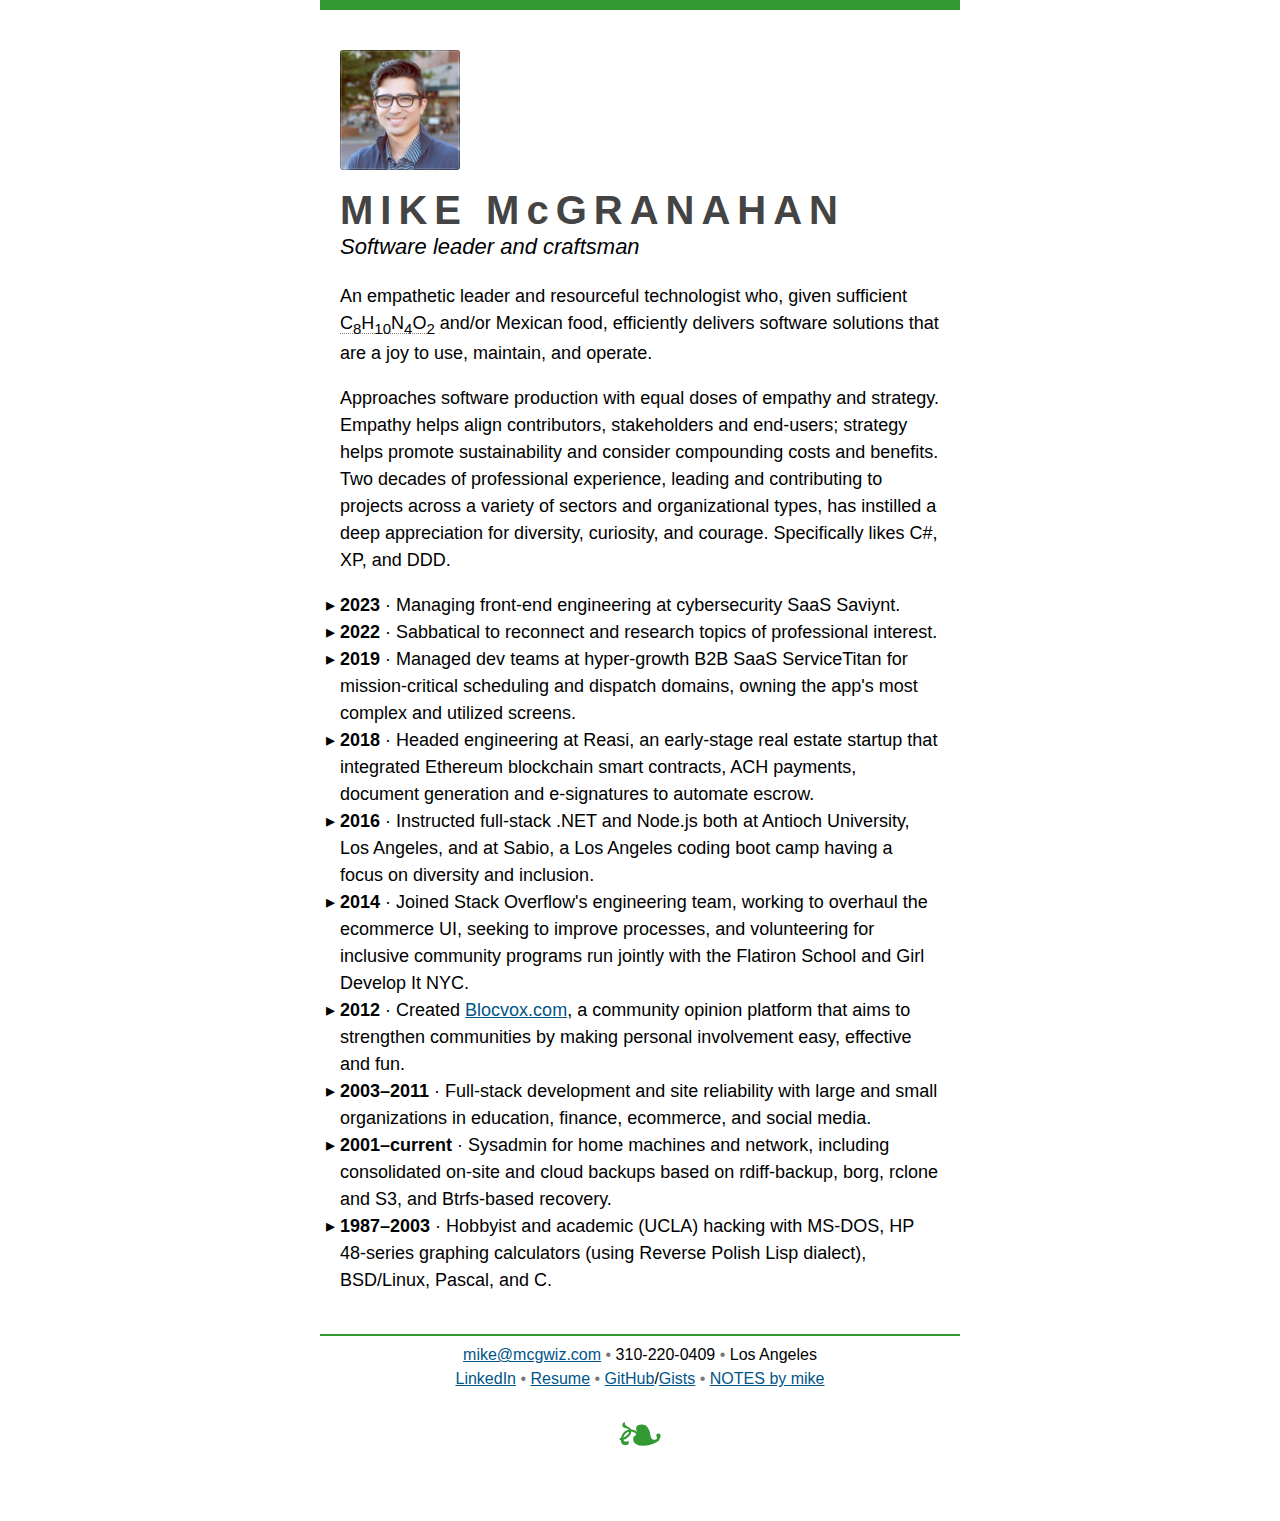
<file: index.html>
<!DOCTYPE html>
<html>
<head>
    <title>Mike McGranahan</title>
    <meta name="description" content="Professional information about Mike McGranahan, software craftsman, including resume, contact information, and other web presences.">
    <link rel="stylesheet" href="simple-green.css"/>
    <meta name="viewport" content="initial-scale=1;width=device-width">
</head>
<body>
    <header>
        <div><img alt="Mike McGranahan at Pike Place Market" width="120" height="120" src="mike.jpg"></div>
        <h1>MIKE McGRANAHAN</h1>
        <em>Software leader and craftsman</em>
    </header>
    <section>
        <p>An empathetic leader and resourceful technologist who, given sufficient <abbr title="Molecular formula for caffeine">C<sub>8</sub>H<sub>10</sub>N<sub>4</sub>O<sub>2</sub></abbr> and/or Mexican food, efficiently delivers software solutions that are a joy to use, maintain, and operate.</p>

        <p>Approaches software production with equal doses of empathy and strategy. Empathy helps align contributors, stakeholders and end-users; strategy helps promote sustainability and consider compounding costs and benefits. Two decades of professional experience, leading and contributing to projects across a variety of sectors and organizational types, has instilled a deep appreciation for diversity, curiosity, and courage. Specifically likes C#, XP, and DDD.</p>

        <ul>
            <li><strong>2023</strong> &middot; Managing front-end engineering at cybersecurity SaaS Saviynt.</li>
            
            <li><strong>2022</strong> &middot; Sabbatical to reconnect and research topics of professional interest.</li>
            
            <li><strong>2019</strong> &middot; Managed dev teams at hyper-growth B2B SaaS ServiceTitan for mission-critical scheduling and dispatch domains, owning the app's most complex and utilized screens.</li>
            
            <li><strong>2018</strong> &middot; Headed engineering at Reasi, an early-stage real estate startup that integrated Ethereum blockchain smart contracts, ACH payments, document generation and e-signatures to automate escrow.</li>

            <li><strong>2016</strong> &middot; Instructed full-stack .NET and Node.js both at Antioch University, Los Angeles, and at Sabio, a Los Angeles coding boot camp having a focus on diversity and inclusion.</li>

            <li><strong>2014</strong> &middot; Joined Stack Overflow's engineering team, working to overhaul the ecommerce UI, seeking to improve processes, and volunteering for inclusive community programs run jointly with the Flatiron School and Girl Develop It NYC.</li>

            <li><strong>2012</strong> &middot; Created <a href="http://blocvox.com">Blocvox.com</a>, a community opinion platform that aims to strengthen communities by making personal involvement easy, effective and fun.</li>

            <li><strong>2003&ndash;2011</strong> &middot; Full-stack development and site reliability with large and small organizations in education, finance, ecommerce, and social media.</li>

            <li><strong>2001&ndash;current</strong> &middot; Sysadmin for home machines and network, including consolidated on-site and cloud backups based on rdiff-backup, borg, rclone and S3, and Btrfs-based recovery.</li>
            
            <li><strong>1987&ndash;2003</strong> &middot; Hobbyist and academic (UCLA) hacking with MS-DOS, HP 48-series graphing calculators (using Reverse Polish Lisp dialect), BSD/Linux, Pascal, and C.</li>
        </ul>
    </section>
    <footer>
        <p><a href="mailto:mike@mcgwiz.com">mike@mcgwiz.com</a> <span>&bull;</span> 310-220-0409 <span>&bull;</span> Los Angeles</p>
        <p><a href="http://www.linkedin.com/in/mikemcgranahan">LinkedIn</a> <span>&bull;</span> <a href="/mike-mcgranahan-resume.pdf">Resume</a> <span>&bull;</span> <a href="http://github.com/mcgwiz">GitHub</a>/<a href="http://gist.github.com/mcgwiz">Gists</a> <span>&bull;</span> <a href="https://notes.mcgwiz.com">NOTES by mike</a></p>
    </footer>
    
    <script async src="https://www.googletagmanager.com/gtag/js?id=G-J7PR906RK2"></script>
    <script>
        window.dataLayer = window.dataLayer || [];
        function gtag(){dataLayer.push(arguments);}
        gtag('js', new Date());

        gtag('config', 'G-J7PR906RK2');
    </script>

</body>
</html>
</file>
<file: simple-green.css>
html{font-family:-apple-system, BlinkMacSystemFont, "Segoe UI", Roboto, Helvetica, Arial, sans-serif, "Apple Color Emoji", "Segoe UI Emoji", "Segoe UI Symbol";line-height:1.5;font-size:18px;padding-bottom:40px;}
body{max-width:600px;margin:0 auto;padding:0 20px;}
h1,h2{font-family:'trebuchet ms', sans-serif;margin:0;}
h1{color:#444;letter-spacing: 7px;font-size: 40px;line-height: 1;}
img{float:left;}
ul{padding-left:0;list-style-type:'▸ ';}
a:link,a:visited{color:#058;}
abbr{border-bottom:dotted 1px gray;text-decoration:none}
header{border-top:solid 10px #393;padding:60px 20px 0 20px;margin:0 -20px 20px -20px;overflow:hidden;}
header>h1{float:left;}
header>em{font-size:22px;float:left;}
header>div{position:relative;float:left;margin:-20px 15px 20px 0;}
header>div:after{-webkit-box-shadow: inset 0 0 0 1px rgba(255,255,255,.15);-moz-box-shadow: inset 0 0 0 1px rgba(255,255,255,.15);box-shadow: inset 0 0 0 1px rgba(255,255,255,.15);border:1px solid rgba(0,0,0,.15);position:absolute;left:0;right:0;top:0;bottom:0;z-index:1;content:'';}
header>div>img,header>div:after{border-radius:3px;}
section{clear:both;}
section>p>sub{line-height:0;vertical-align:-4px;font-size:14px;}
footer{border-top:solid 2px #393;margin:40px -20px 0 -20px;padding:7px 10px 0 10px;text-align:center;font-size:16px;}
footer>p{margin:0;text-size-adjust:none;-ms-text-size-adjust:none;-webkit-text-size-adjust:none;-moz-text-size-adjust:none;}
footer>p>span{color:#777;}
footer:after{content:"\2767";color:#393;font-size:60px;}
</file>
